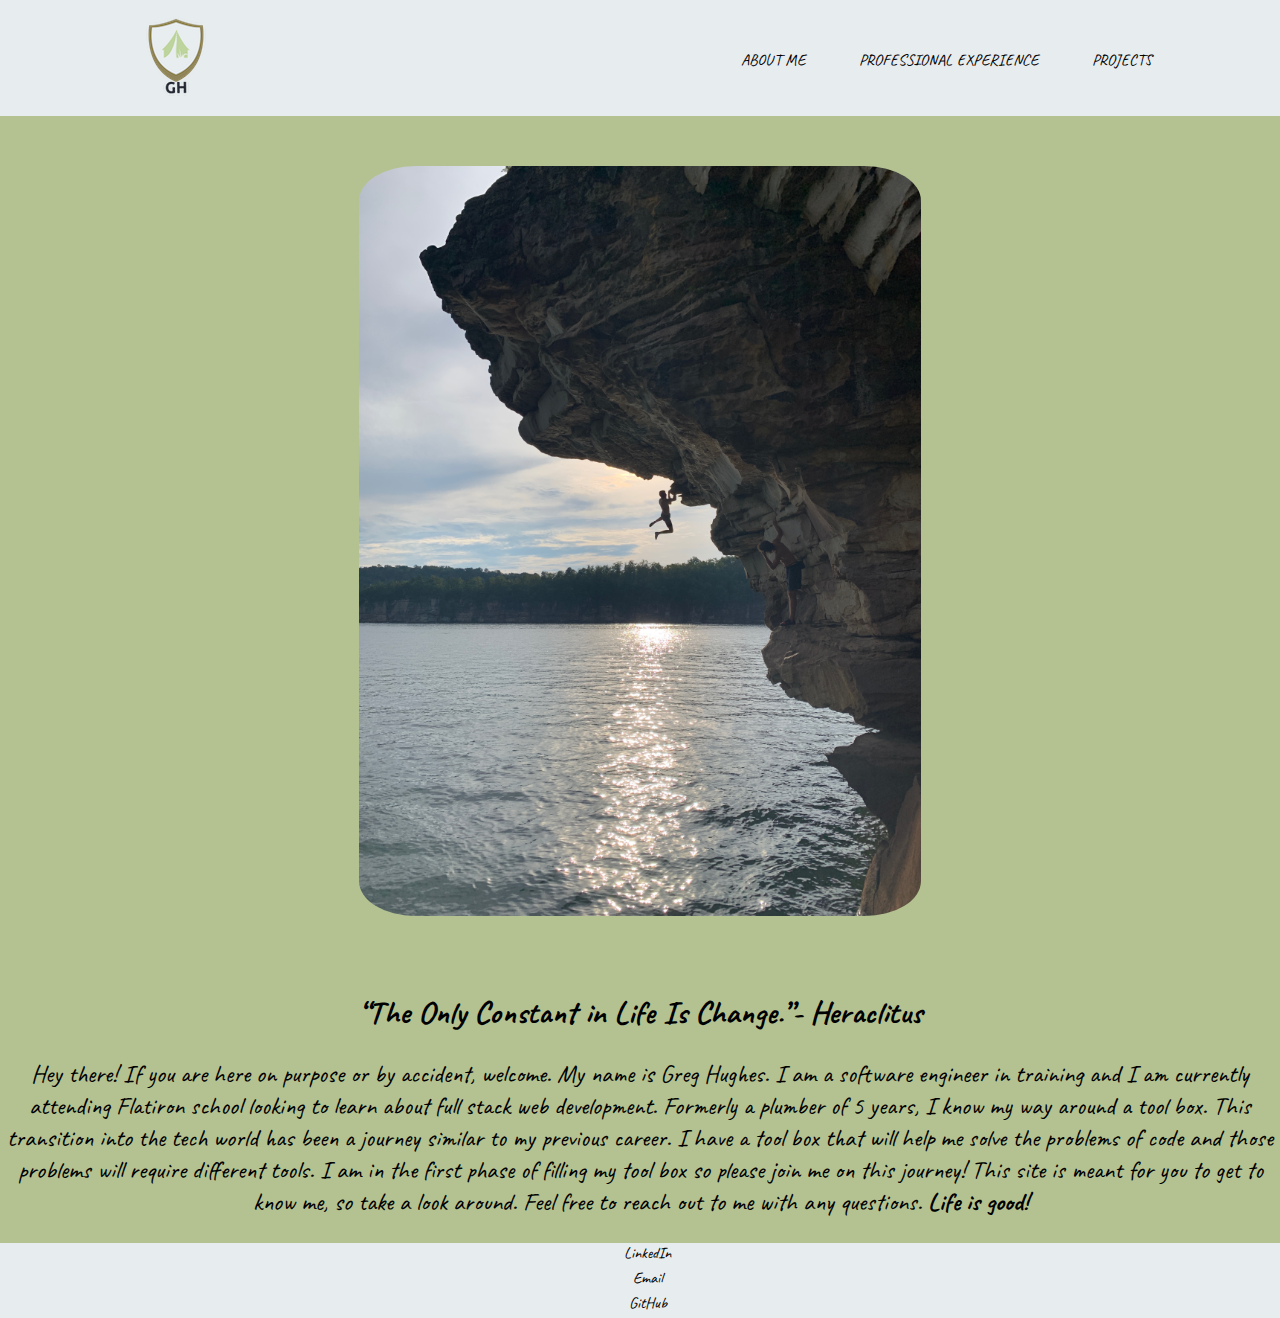
<file: index.html>
<!DOCTYPE html>
<html lang="en">

<head>
    <meta charset="UTF-8">
    <meta http-equiv="X-UA-Compatible" content="IE=edge">
    <meta name="viewport" content="width=device-width, initial-scale=1.0">
    <title>Greg-Hughes</title>
    <link rel="stylesheet" href="style.css">
    <link rel="preconnect" href="https://fonts.gstatic.com">
    <link href="https://fonts.googleapis.com/css2?family=Caveat:wght@500&display=swap" rel="stylesheet">

</head>
<div class="backgroundContainer">

    <body>

        <header>
            <div class="navBarContainer">

                <img src="images/21250702cfd7437ba8108994b73e8602 (1).png" class="logo" alt="myLogo">
                <nav>
                    <ul>
                        <li><a href="aboutMe.html" class="link">About Me</a></li>
                        <li><a href="proExp.html" class="link">Professional Experience</a></li>
                        <li><a href="projectsPage.html" class="link">Projects</a></li>


                    </ul>
                </nav>
            </div>

        </header>
        <div id="mainImg" class="imgContainer">
            <img src="images/GregFreeSolo.jpeg" alt="meClimbing" id="meClimbing" class="meClimbing">
        </div>
        <div class="imgContainer">
            <h1>“The Only Constant in Life Is Change.”- <bold>Heraclitus</bold>
            </h1>
            <p class="homeParagraph">Hey there! If you are here on purpose or by accident, welcome. My name is Greg
                Hughes. I am a software
                engineer in training and I am currently attending Flatiron school looking to learn about full stack web
                development. Formerly a plumber of 5 years, I know my way around a tool box. This transition into the
                tech world has been a journey similar to my previous career. I have a tool box that will help me solve
                the problems of code and those problems will require different tools. I am in the first phase of filling
                my
                tool box so please join me on this journey! This site is meant for you to get to know me, so take a look
                around. Feel free to reach out to me with any questions. <span style="font-weight: bolder;">Life is
                    good!</span> </p>
        </div>
        <script src="script.js"></script>
    </body>
</div>
<div class="footerContainer">
    <footer>
        <a href="https://www.linkedin.com/in/greg-hughes-ba2aa497/" class="footerLink">LinkedIn</a>
        <a href="mailto:ghughes610@gmail.com" class="footerLink">Email</a>
        <a href="https://github.com/catman237" class="footerLink">GitHub</a>
    </footer>
</div>

</html>
</file>
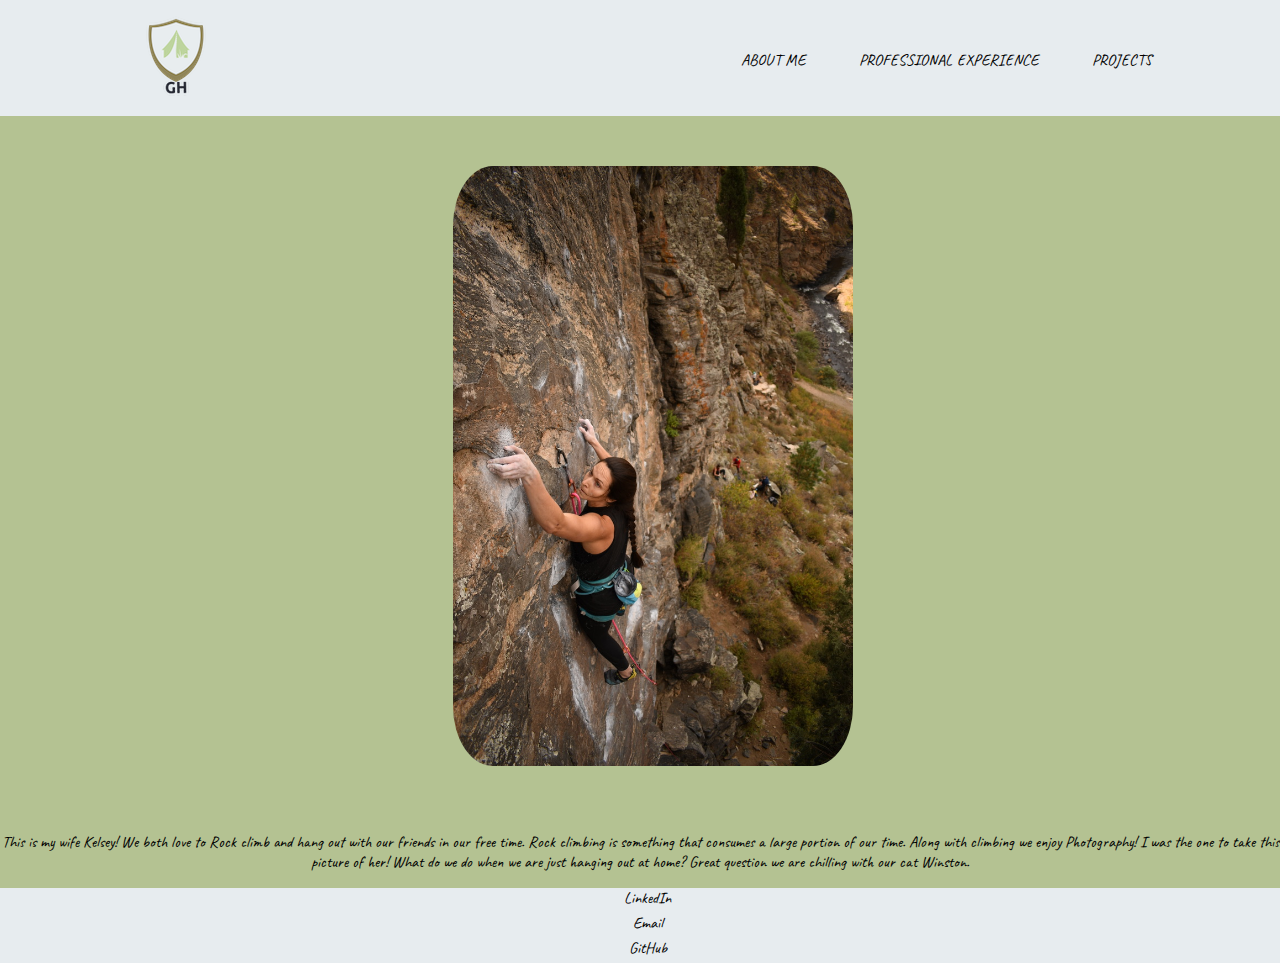
<file: aboutMe.html>
<!DOCTYPE html>
<html lang="en">

<head>
    <meta charset="UTF-8">
    <meta http-equiv="X-UA-Compatible" content="IE=edge">
    <meta name="viewport" content="width=device-width, initial-scale=1.0">
    <title>About Me</title>
    <link rel="stylesheet" href="style.css">
    <link rel="preconnect" href="https://fonts.gstatic.com">
    <link href="https://fonts.googleapis.com/css2?family=Caveat:wght@500&display=swap" rel="stylesheet">
</head>

<body>
    <header>
        <div class="navBarContainer">
            <a href="index.html">
                <img src="images/21250702cfd7437ba8108994b73e8602 (1).png" class="logo" alt="myLogo">
            </a>
            <nav>
                <ul>
                    <li><a href="aboutMe.html" class="link">About Me</a></li>
                    <li><a href="proExp.html" class="link">Professional Experience</a></li>
                    <li><a href="projectsPage.html" class="link">Projects</a></li>

                </ul>
            </nav>
        </div>
    </header>

    <div id="bodyContainer">
        <div id="leftContainer">
            <img src="images/FE39C5BD-3027-4170-8680-8EE8FE2AEE09_1_105_c.jpeg" id="kelsoClimbing"
                alt="Kelsey_Climibing">
        </div>
        <div id="rightContainer">
            <p id="aboutMePara">This is my wife Kelsey! We both love to Rock climb and hang out with our friends in our
                free time. Rock
                climbing is something that consumes a large portion of our time. Along with climbing we enjoy
                Photography! I was the one to take this picture of her! What do we do when we are just hanging out at
                home? Great question we are chilling with our cat Winston.</p>
        </div>
    </div>
    <script src="script.js"></script>
</body>
<div class="footerContainer">
    <footer>
        <a href="https://www.linkedin.com/in/greg-hughes-ba2aa497/" class="footerLink">LinkedIn</a>
        <a href="mailto:ghughes610@gmail.com" class="footerLink">Email</a>
        <a href="https://github.com/catman237" class="footerLink">GitHub</a>
    </footer>
</div>
</file>
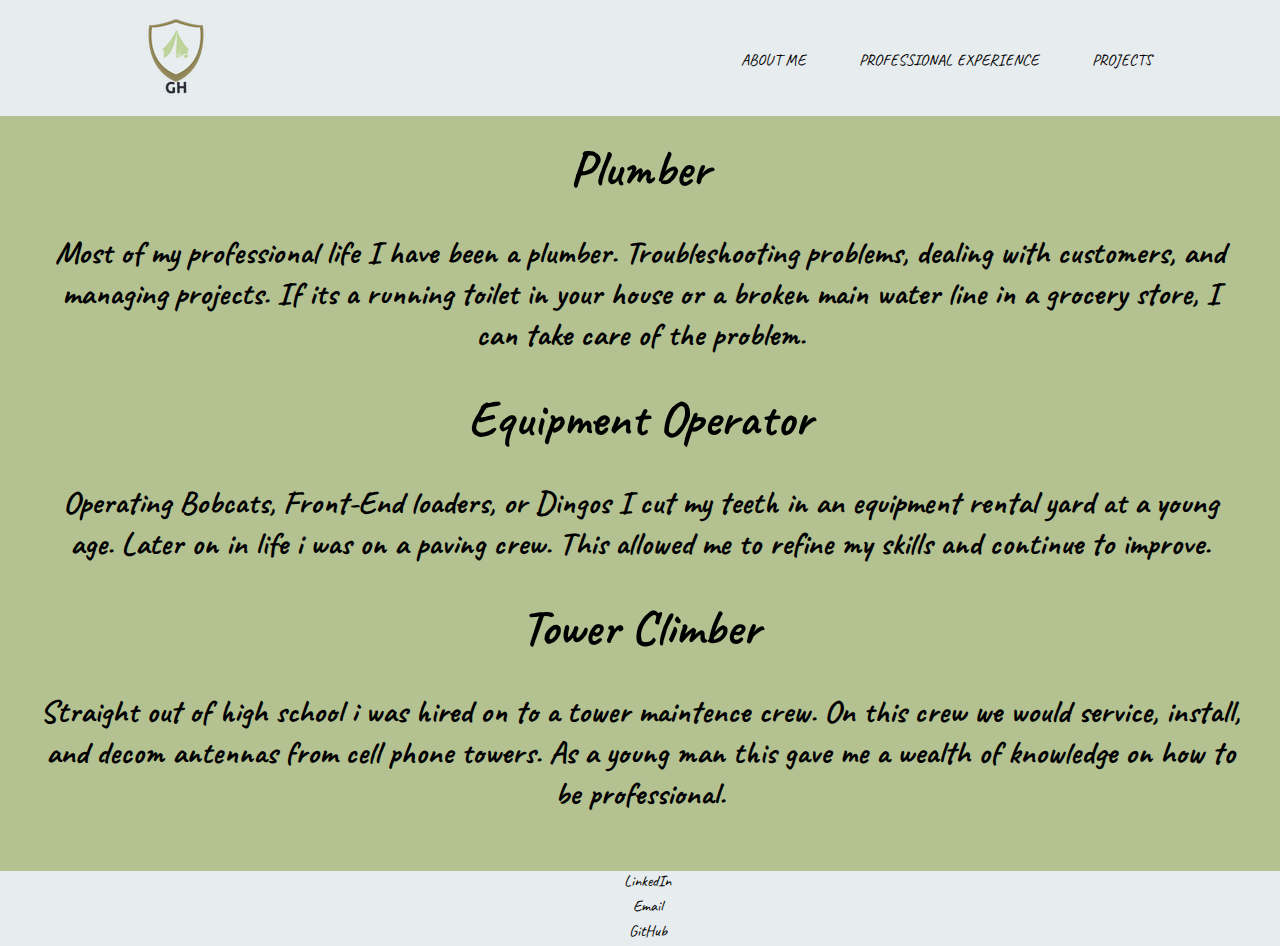
<file: proExp.html>
<!DOCTYPE html>
<html lang="en">

<head>
    <meta charset="UTF-8">
    <meta http-equiv="X-UA-Compatible" content="IE=edge">
    <meta name="viewport" content="width=device-width, initial-scale=1.0">
    <link rel="stylesheet" href="style.css">
    <link rel="preconnect" href="https://fonts.gstatic.com">
    <link href="https://fonts.googleapis.com/css2?family=Caveat:wght@500&display=swap" rel="stylesheet">
    <title>Project-Page</title>
</head>

<body>
    <header>
        <div class="navBarContainer">
            <a href="index.html">
                <img src="images/21250702cfd7437ba8108994b73e8602 (1).png" class="logo" alt="myLogo">
            </a>
            <nav>
                <ul>
                    <li><a href="aboutMe.html" class="link">About Me</a></li>
                    <li><a href="proExp.html" class="link">Professional Experience</a></li>
                    <li><a href="projectsPage.html" class="link">Projects</a></li>

                </ul>
            </nav>
        </div>
    </header>
    <div class="proExpCon1">
        <h1>
            <div class="title">
                <a href="https://en.wikipedia.org/wiki/Plumber" class="titleText">Plumber</a>
            </div>
            <blockquote>Most of my professional life I have been a plumber. Troubleshooting problems, dealing with
                customers, and managing projects. If its a running toilet in your house or a broken main water line in a
                grocery store, I can take care of the problem. </blockquote>
        </h1>
        <h1>
            <div class="title">
               <a href="https://en.wikipedia.org/wiki/Equipment_operator" class="titleText">Equipment Operator</a>
            </div>
            <blockquote>Operating Bobcats, Front-End loaders, or Dingos I cut my teeth in an equipment rental yard at a
                young age. Later on in life i was on a paving crew. This allowed me to refine my skills and continue to
                improve.</blockquote>
        </h1>
        <h1>
            <div class="title">
              <a href="https://en.wikipedia.org/wiki/Tower_climber" class="titleText">Tower Climber</a>
            </div>
            <blockquote>Straight out of high school i was hired on to a tower maintence crew. On this crew we would
                service, install, and decom antennas from cell phone towers. As a young man this gave me a wealth of
                knowledge on how to be professional.</blockquote>
        </h1>
    </div>
    <div class="footerContainer">
        <footer>
            <a href="https://www.linkedin.com/in/greg-hughes-ba2aa497/" class="footerLink">LinkedIn</a>
            <a href="mailto:ghughes610@gmail.com" class="footerLink">Email</a>
            <a href="https://github.com/catman237" class="footerLink">GitHub</a>
        </footer>
    </div>
</body>

</html>
</file>
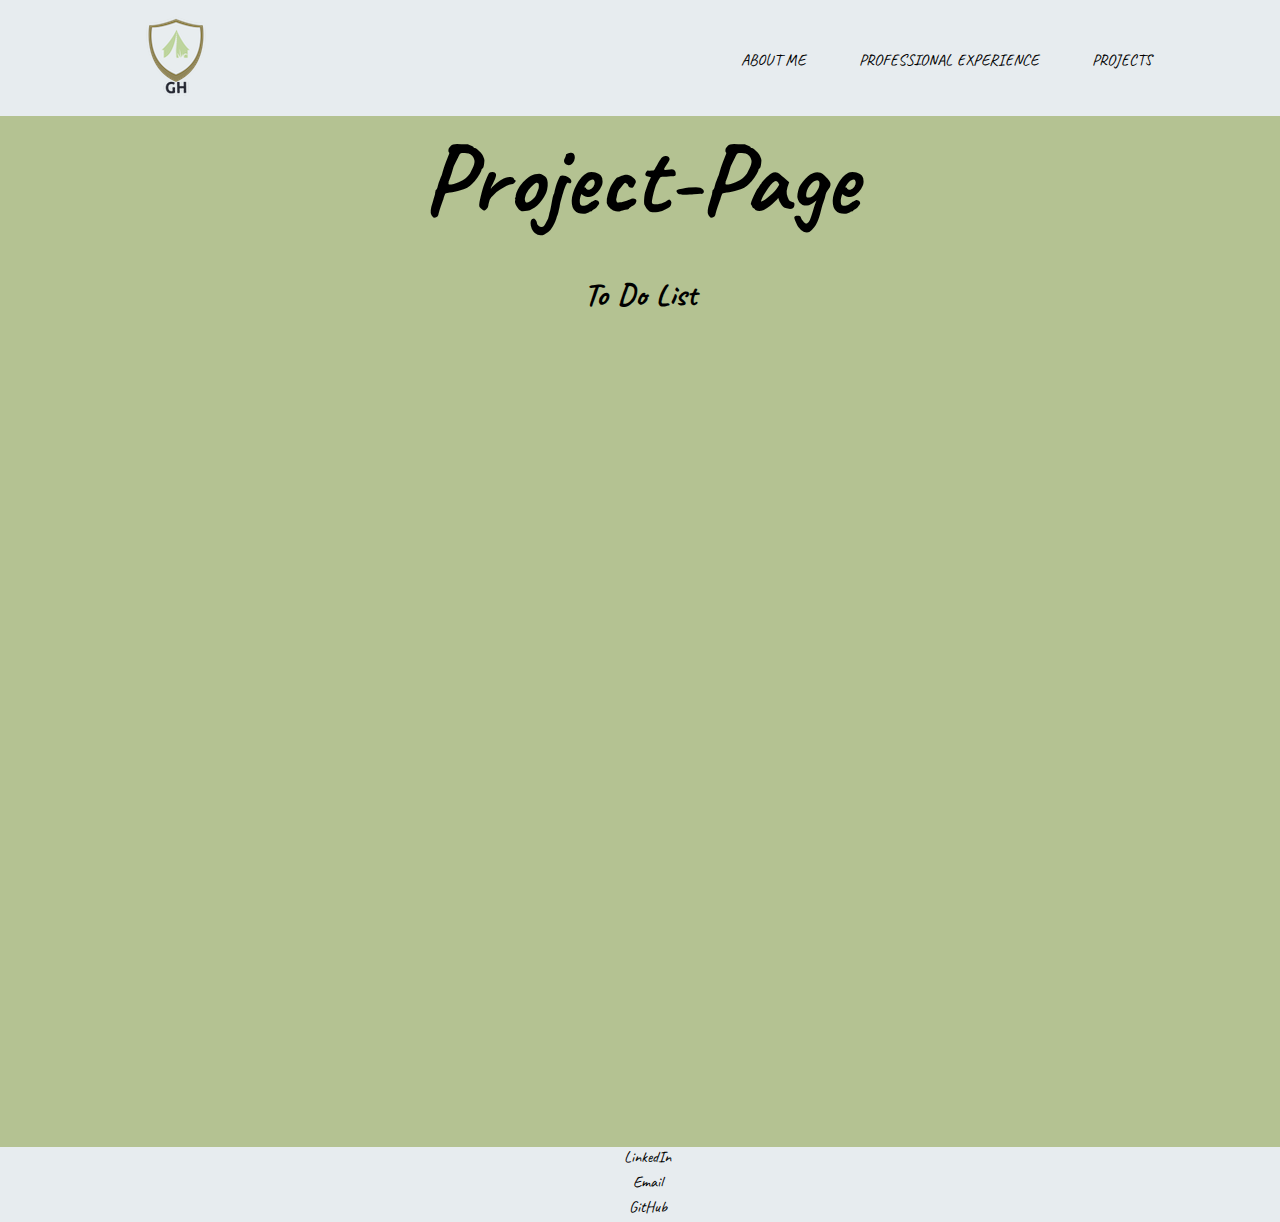
<file: projectsPage.html>
<!DOCTYPE html>
<html lang="en">

<head>
    <meta charset="UTF-8">
    <meta http-equiv="X-UA-Compatible" content="IE=edge">
    <meta name="viewport" content="width=device-width, initial-scale=1.0">
    <link rel="stylesheet" href="style.css">
    <link rel="preconnect" href="https://fonts.gstatic.com">
    <link href="https://fonts.googleapis.com/css2?family=Caveat:wght@500&display=swap" rel="stylesheet">
    <title>Project-Page</title>
</head>

<body>
    <header>
        <div class="navBarContainer">
            <a href="index.html">
                <img src="images/21250702cfd7437ba8108994b73e8602 (1).png" class="logo" alt="myLogo">
            </a>
            <nav>
                <ul>
                    <li><a href="aboutMe.html" class="link">About Me</a></li>
                    <li><a href="proExp.html" class="link">Professional Experience</a></li>
                    <li><a href="projectsPage.html" class="link">Projects</a></li>
                </ul>
            </nav>
        </div>
    </header>
    <h1 id="projPage">Project-Page</h1>
    <h1>
        <p><a href="https://catman237.github.io/TO_DO_LIST/" class="projLink">To Do List</a></p>
    </h1>
    <div id="projContainer"></div>
    <div class="footerContainer">
        <footer>
            <a href="https://www.linkedin.com/in/greg-hughes-ba2aa497/" class="footerLink">LinkedIn</a>
            <a href="mailto:ghughes610@gmail.com" class="footerLink">Email</a>
            <a href="https://github.com/catman237" class="footerLink">GitHub</a>
        </footer>
    </div>
</body>

</html>
</file>
<file: style.css>
body {
background-color:#B4C292;
margin: 0;
font-family: Caveat;
}

.navBarContainer {
width: 80%;
margin: 0 auto;
}

header {
    background-color: #E7ECEF;
}

header::after {
    content: '';
    display: table;
    clear: both;
}

.logo {
    float: left;
    padding: 10px 0;
}

nav {
    float: right;
} 

nav ul {
    margin: 0;
    padding: 0;
    list-style: none;
    
}

nav li {
  display: inline-block;
  margin-left: 50px;
  padding-top: 50px;
  position: relative;
}

nav a {
    color:black ;
    text-decoration: none;
    text-transform: uppercase;
}
nav a:hover {
    color: black;
}

nav a::before {
    content: '';
    display: block;
    height: 5px;
    width: 0%;
    background-color: black;
   
    position: absolute;
    top:0;
    transition: all ease-in-out 120ms;
}
 nav a:hover::before {
     width: 100%;
 }

.imgContainer {
    display: block;
    text-align: center;
}

 .meClimbing {
    height: 750px;
    border-radius: 10%;
    padding-top: 50px;
    padding-bottom:50px ;
 }

footer {
background-color:#E7ECEF;
display: block;
height: 75px;
width: auto;
padding-bottom: 0;
margin: 0;
}

.footerLink {
    padding-left: 15px;
    padding-bottom: 5px;
    display: flex;
    justify-content: center;
    text-decoration: none;
    color: black;
    text-align: left;
    margin: 0;
}

.homeParagraph {
    font-size: 25px;
}

#leftContainer {
    display: flex;
    justify-content: center;
    padding-top: 50px;
    padding-bottom: 50px;
    padding-left: 25px;
}

#kelsoClimbing {
    border-radius: 10%;
    height: 600px;
    width: auto;
}

#aboutMePara {
display: block;
text-align: center;
}

#projContainer {
    display: block;
    text-align: center;
    padding: 400px 0;
}

#projPage {
    display: block;
    text-align: center;
    font-size: 100px;
    padding-top: 0;
    margin: 0;
}

.proExpCon1 {
    display:block; 
   text-align: center; 
   padding-bottom: 25px;
}

.title {
    font-size: 50px;
    
}
.titleText {
    text-decoration: none;
    color: black;
}

.title:hover {
    font-size: 75px;
    background-color:#E7ECEF;
    color: #B4C292 ;
    border-radius: 15%;
    transition: ease-out 1500ms;
    display: block;
    align-items: center;
}

.projLink {
    display: block;
    text-align: center;
    text-decoration: none;
    color: black;
}

.projLink:hover {
    font-size: 75px;
    background-color:#E7ECEF;
    color: #B4C292 ;
    border-radius: 15%;
    transition: ease-out 1500ms;
    display: block;
    align-items: center;
}
</file>
